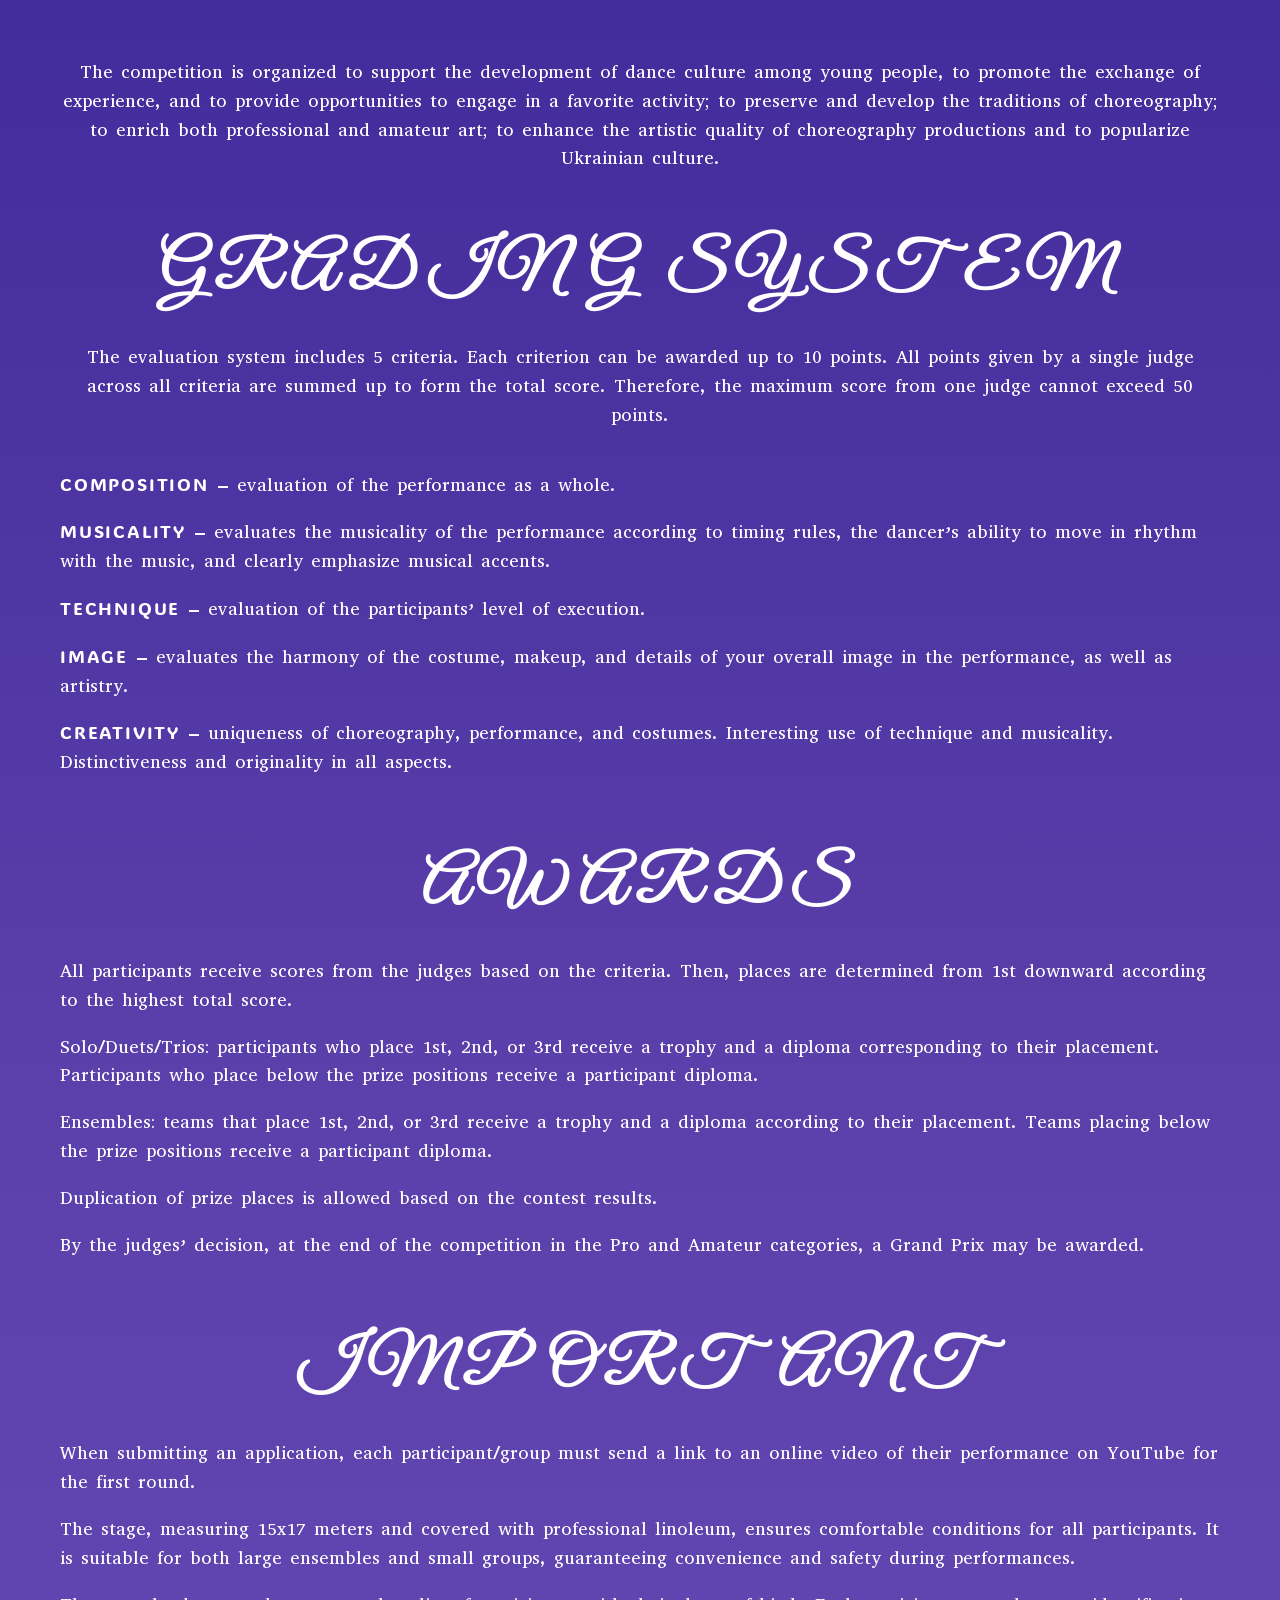
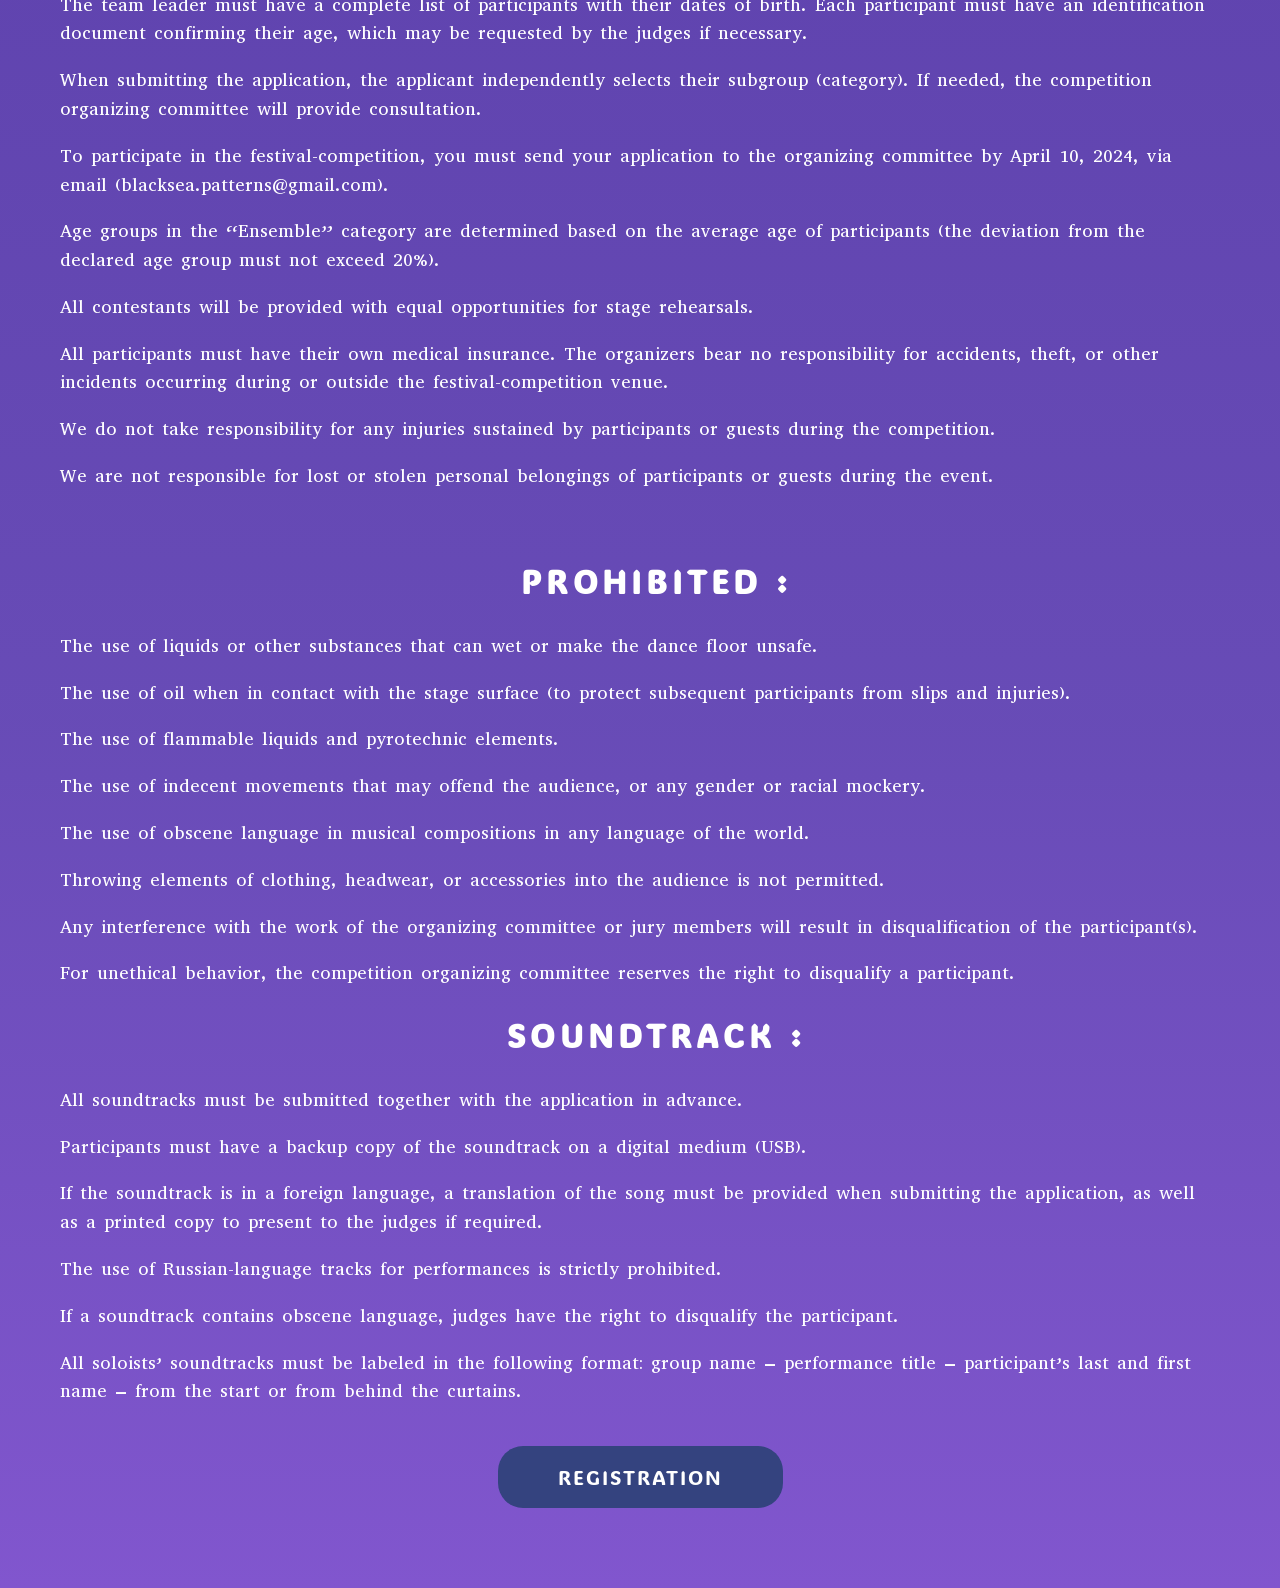
<file: infoPage.html>
<!DOCTYPE html>
<html lang="en">

<head>
	<meta charset="UTF-8" />
	<meta name="viewport" content="width=device-width, initial-scale=1.0" />
	<title>Black See Patterns Fest - Info</title>
	<link rel="stylesheet" href="css/infoPage.css" />
</head>

<body>
	<main class="info-page">
		<p class="info-intro">
			The competition is organized to support the development of dance culture among young
			people, to promote the exchange of experience, and to provide opportunities to engage in
			a favorite activity; to preserve and develop the traditions of choreography; to enrich both
			professional and amateur art; to enhance the artistic quality of choreography productions and
			to popularize Ukrainian culture.
		</p>
		<section class="info-section">
			<h1 class="info-title">Grading system</h1>
			<p class="info-lead">
				The evaluation system includes 5 criteria. Each criterion can be awarded up to 10 points.
				All points given by a single judge across all criteria are summed up to form the total
				score. Therefore, the maximum score from one judge cannot exceed 50 points.
			</p>
			<ul class="info-list">
				<li>
					<span class="info-list-title">COMPOSITION</span> – evaluation of the performance as a
					whole.
				</li>
				<li>
					<span class="info-list-title">MUSICALITY</span> – evaluates the musicality of the
					performance according to timing rules, the dancer’s ability to move in rhythm with the
					music, and clearly emphasize musical accents.
				</li>
				<li>
					<span class="info-list-title">TECHNIQUE</span> – evaluation of the participants’ level of
					execution.
				</li>
				<li>
					<span class="info-list-title">IMAGE</span> – evaluates the harmony of the costume, makeup,
					and details of your overall image in the performance, as well as artistry.
				</li>
				<li>
					<span class="info-list-title">CREATIVITY</span> – uniqueness of choreography, performance,
					and costumes. Interesting use of technique and musicality. Distinctiveness and originality
					in all aspects.
				</li>
			</ul>
		</section>
		<section class="info-section">
			<h2 class="info-title">Awards</h2>
			<ul class="info-list">
				<li>
					All participants receive scores from the judges based on the criteria. Then, places are
					determined from 1st downward according to the highest total score.
				</li>
				<li>
					Solo/Duets/Trios: participants who place 1st, 2nd, or 3rd receive a trophy and a diploma
					corresponding to their placement. Participants who place below the prize positions receive
					a participant diploma.
				</li>
				<li>
					Ensembles: teams that place 1st, 2nd, or 3rd receive a trophy and a diploma according to
					their placement. Teams placing below the prize positions receive a participant diploma.
				</li>
				<li>Duplication of prize places is allowed based on the contest results.</li>
				<li>
					By the judges’ decision, at the end of the competition in the Pro and Amateur categories,
					a Grand Prix may be awarded.
				</li>
			</ul>
		</section>
		<section class="info-section">
			<h2 class="info-title">Important</h2>
			<ul class="info-list">
				<li>
					When submitting an application, each participant/group must send a link to an online
					video of their performance on YouTube for the first round.
				</li>
				<li>
					The stage, measuring 15x17 meters and covered with professional linoleum, ensures
					comfortable conditions for all participants. It is suitable for both large ensembles and
					small groups, guaranteeing convenience and safety during performances.
				</li>
				<li>
					The team leader must have a complete list of participants with their dates of birth. Each
					participant must have an identification document confirming their age, which may be
					requested by the judges if necessary.
				</li>
				<li>
					When submitting the application, the applicant independently selects their subgroup
					(category). If needed, the competition organizing committee will provide consultation.
				</li>
				<li>
					To participate in the festival-competition, you must send your application to the
					organizing committee by April 10, 2024, via email (blacksea.patterns@gmail.com).
				</li>
				<li>
					Age groups in the “Ensemble” category are determined based on the average age of
					participants (the deviation from the declared age group must not exceed 20%).
				</li>
				<li>All contestants will be provided with equal opportunities for stage rehearsals.</li>
				<li>
					All participants must have their own medical insurance. The organizers bear no
					responsibility for accidents, theft, or other incidents occurring during or outside the
					festival-competition venue.
				</li>
				<li>
					We do not take responsibility for any injuries sustained by participants or guests during
					the competition.
				</li>
				<li>
					We are not responsible for lost or stolen personal belongings of participants or guests
					during the event.
				</li>
			</ul>
		</section>
		<section class="info-important-section">
			<h2 class="info-important-title">Prohibited :</h2>
			<ul class="info-list">
				<li>The use of liquids or other substances that can wet or make the dance floor unsafe.</li>
				<li>
					The use of oil when in contact with the stage surface (to protect subsequent participants
					from slips and injuries).
				</li>
				<li>The use of flammable liquids and pyrotechnic elements.</li>
				<li>
					The use of indecent movements that may offend the audience, or any gender or racial
					mockery.
				</li>
				<li>The use of obscene language in musical compositions in any language of the world.</li>
				<li>Throwing elements of clothing, headwear, or accessories into the audience is not permitted.</li>
				<li>
					Any interference with the work of the organizing committee or jury members will result
					in disqualification of the participant(s).
				</li>
				<li>
					For unethical behavior, the competition organizing committee reserves the right to
					disqualify a participant.
				</li>
			</ul>
		</section>
		<section class="info-important-section">
			<h2 class="info-important-title">Soundtrack :</h2>
			<ul class="info-list">
				<li>All soundtracks must be submitted together with the application in advance.</li>
				<li>Participants must have a backup copy of the soundtrack on a digital medium (USB).</li>
				<li>
					If the soundtrack is in a foreign language, a translation of the song must be provided
					when submitting the application, as well as a printed copy to present to the judges if
					required.
				</li>
				<li>The use of Russian-language tracks for performances is strictly prohibited.</li>
				<li>
					If a soundtrack contains obscene language, judges have the right to disqualify the
					participant.
				</li>
				<li>
					All soloists’ soundtracks must be labeled in the following format: group name –
					performance title – participant’s last and first name – from the start or from behind the
					curtains.
				</li>
			</ul>
		</section>
		<div class="info-actions">
			<button class="info-button">Registration</button>
		</div>
	</main>

	<div class="modal-overlay" id="infoModalOverlay">
		<div class="modal" role="dialog" aria-modal="true" aria-labelledby="infoModalTitle">
			<button class="modal-close" type="button" aria-label="Close modal">
				<span></span>
				<span></span>
			</button>
			<p class="modal-text" id="infoModalTitle">
				By clicking OK, you confirm that you have carefully read and fully accept the terms and
				conditions of participation in the competition.
			</p>
			<button class="modal-ok" type="button">OK</button>
		</div>
	</div>
	<script src="js/infoPage.js"></script>
</body>

</html>
</file>
<file: css/infoPage.css>
@import url('https://fonts.googleapis.com/css2?family=ADLaM+Display&family=Abyssinica+SIL&family=Great+Vibes&display=swap');

:root {
	--h2-font-family: 'Great Vibes', serif;
	--secondary-font-family: 'Abyssinica SIL', serif;
	--primary-font-family: 'ADLaM Display', sans-serif;
}

body {
	margin: 0;
	padding: 0;
	font-family: var(--secondary-font-family);
	color: #ffffff;
	background: linear-gradient(
		180deg,
		rgba(66.42, 43.42, 155.7, 1) 0%,
		rgba(91.04, 63.08, 170.41, 1) 33.654%,
		rgba(103.72, 75.53, 182.67, 1) 73.077%,
		rgba(129, 86, 206, 1) 100%
	);
}

.info-page {
	max-width: 1200px;
	margin: 0 auto;
	padding: 40px 20px 80px;
	box-sizing: border-box;
	text-align: center;
}

.info-intro {
	font-size: 18px;
	line-height: 1.6;
	margin-bottom: 60px;
}

.info-section {
	margin-bottom: 70px;
}

.info-title,
.info-important-title {
	font-family: var(--h2-font-family);
	font-size: clamp(2.5rem, 5vw, 4rem);
	letter-spacing: 0.16em;
	text-transform: uppercase;
	margin-bottom: 30px;
}
.info-important-title {
	font-family: var(--primary-font-family);
	font-size: clamp(1.5rem, 2.5vw, 2rem);
	justify-self: self-start;
	padding-left: 2rem;
}
.info-lead {
	font-size: 18px;
	line-height: 1.6;
	margin-bottom: 40px;
}

.info-list {
	list-style: none;
	padding: 0;
	margin: 0;
	text-align: left;
}

.info-list li {
	font-size: 18px;
	line-height: 1.6;
	margin-bottom: 18px;
}

.info-list-title {
	font-family: var(--primary-font-family);
	letter-spacing: 0.1em;
}

.info-actions {
	margin-top: 40px;
	text-align: center;
}

.info-button {
	background: #34437f;
	color: #ffffff;
	border: none;
	padding: 18px 60px;
	border-radius: 25px;
	font-size: 20px;
	letter-spacing: 0.1em;
	text-transform: uppercase;
	cursor: pointer;
	font-family: var(--primary-font-family);
}

.info-button:hover {
	background: #4252a0;
}

.modal-overlay {
	position: fixed;
	inset: 0;
	background: rgba(28, 22, 34, 0.86);
	display: flex;
	align-items: center;
	justify-content: center;
	padding: 20px;
	opacity: 0;
	visibility: hidden;
	transition: opacity 0.3s ease;
	z-index: 10;
}

.modal-overlay.active {
	opacity: 1;
	visibility: visible;
}

.modal {
	background: linear-gradient(180deg, #422b9b 0%, #814ac0 100%);
	border: 14px solid #652c86;
	border-radius: 100px;
	max-width: 1000px;
	width: 100%;
	padding: 60px 80px 80px;
	position: relative;
	text-align: center;
	box-sizing: border-box;
}

.modal-text {
	font-family: 'ADLaM Display', sans-serif;
	font-size: 24px;
	line-height: 1.6;
	margin: 0 0 40px;
}

.modal-ok {
	background: #34437f;
	color: #ffffff;
	border: none;
	padding: 18px 80px;
	border-radius: 28px;
	font-size: 24px;
	letter-spacing: 0.1em;
	text-transform: uppercase;
	cursor: pointer;
	font-family: 'ADLaM Display', sans-serif;
}

.modal-ok:hover {
	background: #4252a0;
}

.modal-close {
	position: absolute;
	top: 10px;
	right: 25px;
	width: 60px;
	height: 60px;
	border: none;
	background: transparent;
	cursor: pointer;
}

.modal-close span {
	position: absolute;
	left: 5px;
	right: 5px;
	top: 50%;
	height: 4px;
	background: #d9d9d9;
}

.modal-close span:first-child {
	transform: translateY(-50%) rotate(45deg);
}

.modal-close span:last-child {
	transform: translateY(-50%) rotate(-45deg);
}

@media (max-width: 768px) {
	.modal {
		border-radius: 60px;
		padding: 40px 30px 50px;
	}

	.modal-text {
		font-size: 20px;
	}

	.modal-close {
		top: 20px;
		right: 20px;
		width: 40px;
		height: 40px;
	}

	.modal-ok {
		width: 100%;
		padding: 16px;
	}
}
@media screen and (max-width: 768px) {
	.info-title,
	.info-important-title {
		font-size: clamp(1rem, 5vw, 5rem);
	}
	.info-button {
		padding: 15px 40px;
		font-size: 18px;
	}
}
</file>
